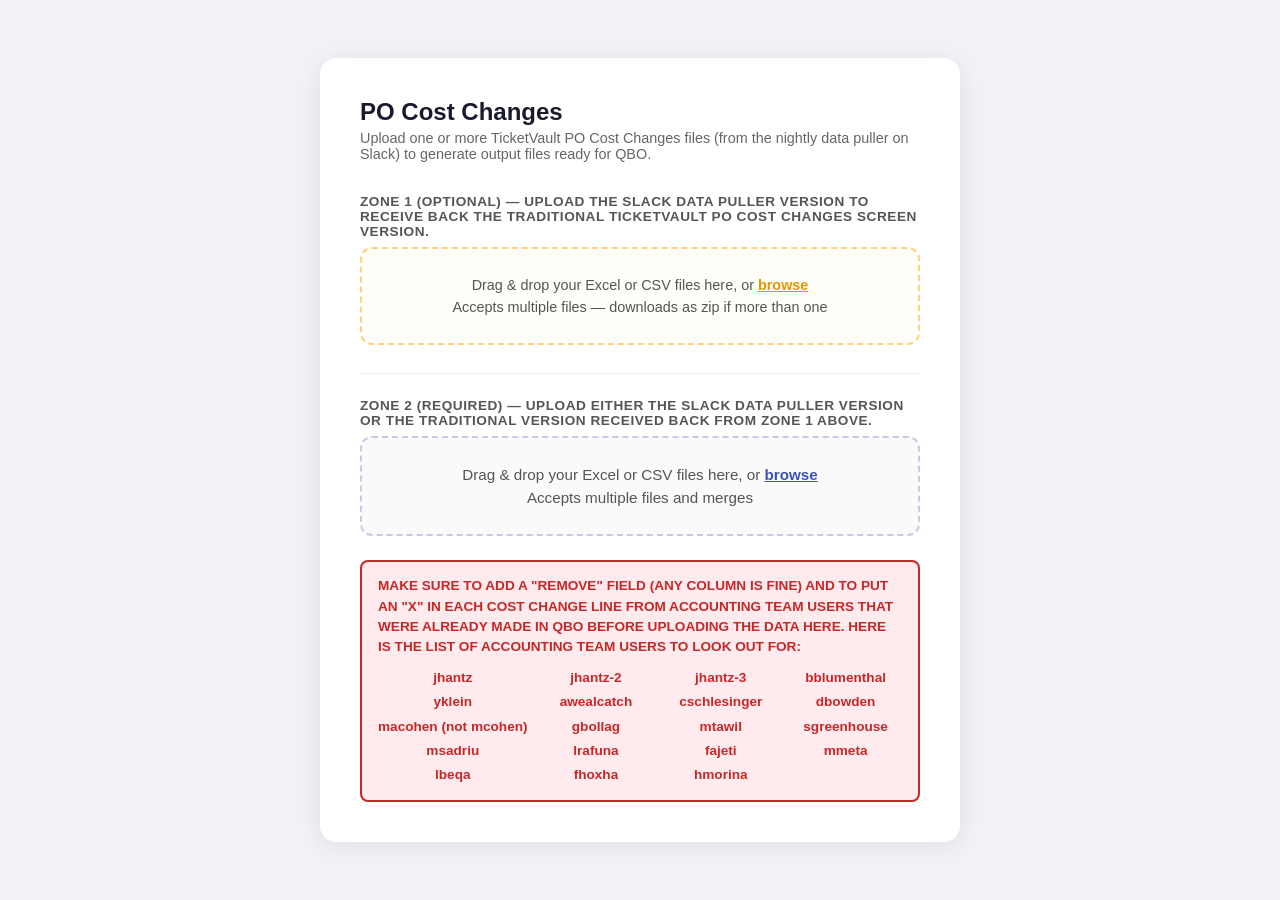
<file: templates/index.html>
<!DOCTYPE html>
<html lang="en">
<head>
  <meta charset="UTF-8" />
  <meta name="viewport" content="width=device-width, initial-scale=1.0" />
  <title>PO Cost Changes</title>
  <style>
    *, *::before, *::after { box-sizing: border-box; margin: 0; padding: 0; }

    body {
      font-family: -apple-system, BlinkMacSystemFont, "Segoe UI", Roboto, sans-serif;
      background: #f0f2f5;
      min-height: 100vh;
      display: flex;
      align-items: center;
      justify-content: center;
      padding: 24px;
      color: #1a1a2e;
    }

    .card {
      position: relative;
      background: #fff;
      border-radius: 16px;
      box-shadow: 0 4px 24px rgba(0,0,0,0.08);
      padding: 40px;
      width: 100%;
      max-width: 640px;
    }

    h1 {
      font-size: 1.5rem;
      font-weight: 700;
      margin-bottom: 4px;
      color: #1a1a2e;
    }

    .subtitle {
      color: #666;
      font-size: 0.9rem;
      margin-bottom: 32px;
    }

    /* Drop zone */
    .drop-zone {
      border: 2px dashed #c5cae9;
      border-radius: 12px;
      padding: 28px 24px;
      text-align: center;
      cursor: pointer;
      transition: border-color 0.2s, background 0.2s;
      background: #fafafa;
    }

    #file-list { margin-top: 12px; }

    .drop-zone.drag-over {
      border-color: #3f51b5;
      background: #e8eaf6;
    }

    .drop-zone svg {
      width: 48px;
      height: 48px;
      color: #9fa8da;
      margin-bottom: 12px;
    }

    .drop-zone p {
      color: #555;
      font-size: 0.95rem;
    }

    .drop-zone .browse-link {
      color: #3f51b5;
      font-weight: 600;
      text-decoration: underline;
      cursor: pointer;
    }

    .drop-zone input[type=file] { display: none; }

    .zone-label {
      margin: 24px 0 8px;
      font-size: 0.85rem;
      font-weight: 600;
      letter-spacing: 0.04em;
      color: #555;
      text-transform: uppercase;
    }
    .zone-label .optional {
      font-weight: 400;
      color: #999;
      text-transform: none;
      letter-spacing: 0;
    }

    #process-btn:hover:not(:disabled) { background: #303f9f; }
    #process-btn:disabled { background: #c5cae9; cursor: not-allowed; }

    .upload-warning {
      margin: 24px 0 0;
      padding: 14px 16px;
      background: #ffebee;
      border: 2px solid #c62828;
      border-radius: 8px;
      color: #c62828;
      font-weight: 700;
      text-transform: uppercase;
      font-size: 0.85rem;
      line-height: 1.5;
      letter-spacing: 0;
    }

    .upload-warning-users {
      margin-top: 10px;
      display: grid;
      grid-template-columns: repeat(4, 1fr);
      gap: 4px 12px;
      text-transform: none;
      letter-spacing: 0;
      font-weight: 600;
      font-size: 0.85rem;
      text-align: center;
      white-space: nowrap;
    }

    .file-hint {
      font-size: 0.8rem;
      color: #999;
      margin-top: 6px;
    }

    /* Status */
    #status-area { margin-top: 24px; display: none; }

    .progress-bar-wrap {
      background: #e8eaf6;
      border-radius: 99px;
      height: 8px;
      overflow: hidden;
      margin-bottom: 10px;
    }

    .progress-bar {
      height: 100%;
      background: #3f51b5;
      border-radius: 99px;
      width: 0%;
      transition: width 0.4s ease;
    }

    .status-text {
      font-size: 0.88rem;
      color: #555;
    }

    /* Results */
    #results-area { margin-top: 28px; display: none; }

    .results-header {
      display: flex;
      align-items: center;
      justify-content: space-between;
      margin-bottom: 16px;
    }

    .results-header h2 {
      font-size: 1rem;
      font-weight: 600;
    }

    .date-badge {
      background: #e8eaf6;
      color: #3f51b5;
      font-size: 0.78rem;
      font-weight: 600;
      padding: 4px 10px;
      border-radius: 99px;
    }

    .download-btn {
      display: flex;
      align-items: center;
      gap: 10px;
      width: 100%;
      padding: 12px 16px;
      border: 1px solid #e0e0e0;
      border-radius: 10px;
      background: #fff;
      cursor: pointer;
      font-size: 0.9rem;
      color: #1a1a2e;
      text-decoration: none;
      margin-bottom: 8px;
      transition: background 0.15s, border-color 0.15s;
    }

    .download-btn:hover {
      background: #f5f5f5;
      border-color: #bdbdbd;
    }

    .download-btn .icon {
      width: 34px;
      height: 34px;
      border-radius: 8px;
      display: flex;
      align-items: center;
      justify-content: center;
      flex-shrink: 0;
    }

    .icon-combined { background: #1D6F42; }
    .icon-zip      { background: #00897b; }
    .icon-company  { background: #1D6F42; border: none; }

    .download-btn .icon svg {
      width: 18px;
      height: 18px;
      color: #fff;
    }

    .icon-company svg { color: #fff; }

    .btn-label { flex: 1; text-align: left; }
    .btn-label strong { display: block; font-size: 0.88rem; }
    .btn-label small { color: #888; font-size: 0.78rem; }

    .stats-table {
      width: 100%;
      border-collapse: collapse;
      font-size: 0.85rem;
      margin-bottom: 4px;
    }
    .stats-table th {
      text-align: left;
      font-weight: 600;
      color: #999;
      font-size: 0.72rem;
      text-transform: uppercase;
      letter-spacing: 0.05em;
      padding: 0 8px 6px;
      border-bottom: 1px solid #e8e8e8;
    }
    .stats-table th:not(:first-child) { text-align: right; }
    .stats-table td {
      padding: 7px 8px;
      border-bottom: 1px solid #f0f0f0;
      color: #333;
    }
    .stats-table td:not(:first-child) { text-align: right; color: #555; }
    .stats-table tr.combined-row td { font-weight: 700; color: #1a1a2e; background: #f7f8ff; }
    .stats-table tr:last-child td { border-bottom: none; }

    .section-label {
      font-size: 0.75rem;
      font-weight: 600;
      text-transform: uppercase;
      letter-spacing: 0.06em;
      color: #999;
      margin: 16px 0 8px;
    }

    .company-grid {
      display: grid;
      grid-template-columns: 1fr 1fr;
      gap: 8px;
    }

    .company-grid .download-btn {
      margin-bottom: 0;
    }

    /* Reset */
    #reset-btn {
      display: block;
      margin: 24px auto 0;
      background: none;
      border: 1px solid #e0e0e0;
      border-radius: 8px;
      color: #666;
      font-size: 0.85rem;
      cursor: pointer;
      padding: 8px 20px;
      transition: background 0.15s, border-color 0.15s;
    }

    #reset-btn:hover { background: #f5f5f5; border-color: #bdbdbd; color: #333; }

    #clear-btn {
      display: none;
      width: 100%;
      margin-top: 10px;
      padding: 11px;
      background: #fdecea;
      border: 1px solid #f5c6cb;
      border-radius: 10px;
      color: #c0392b;
      font-size: 0.9rem;
      font-weight: 600;
      cursor: pointer;
      transition: background 0.15s;
    }
    #clear-btn:hover { background: #fad4d0; }

    /* Error */
    .error-box {
      background: #fdecea;
      border: 1px solid #f5c6cb;
      border-radius: 10px;
      padding: 14px 16px;
      color: #c0392b;
      font-size: 0.88rem;
      margin-top: 16px;
      display: none;
    }
    /* Company-selection modal */
    #modal-overlay {
      display: none; position: fixed; inset: 0;
      background: rgba(0,0,0,0.45); z-index: 100;
      align-items: center; justify-content: center;
    }
    #modal-overlay.active { display: flex; }
    #modal-box {
      background: #fff; border-radius: 16px; border: 0.5px solid #e0e0e0;
      width: 100%; max-width: 480px; padding: 24px; margin: 16px;
    }
    #modal-box h2 { font-size: 18px; font-weight: 600; margin: 0 0 4px; color: #1a1a2e; }
    #modal-box .modal-sub { font-size: 13px; color: #666; margin: 0 0 16px; }
    .modal-header-row { display: flex; align-items: center; justify-content: space-between; margin-bottom: 4px; }
    #modal-sel-count { font-size: 13px; color: #888; }
    .modal-list-wrap { border: 1px solid #e0e0e0; border-radius: 10px; overflow: hidden; margin-bottom: 16px; }
    .modal-select-all-row {
      display: flex; align-items: center; gap: 10px; padding: 10px 14px;
      background: #f8f8f8; border-bottom: 1px solid #e0e0e0; cursor: pointer;
    }
    .modal-select-all-row label { font-size: 13px; font-weight: 600; cursor: pointer; color: #1a1a2e; }
    .modal-combined-only-row {
      display: flex; align-items: flex-start; gap: 10px;
      padding: 12px 14px; margin-bottom: 14px;
      background: #eef0fb; border: 1px solid #d7dbf5; border-radius: 10px;
      cursor: pointer;
    }
    .modal-combined-only-row input[type=checkbox] { margin-top: 2px; flex: none; width: 16px; height: 16px; cursor: pointer; }
    .modal-combined-only-row span { font-size: 13px; color: #1a1a2e; line-height: 1.4; }
    #modal-company-list { max-height: 280px; overflow-y: auto; }
    .modal-company-row {
      display: flex; align-items: center; gap: 10px; padding: 9px 14px;
      border-bottom: 1px solid #f0f0f0; cursor: pointer;
    }
    .modal-company-row:last-child { border-bottom: none; }
    .modal-company-row label { font-size: 13px; color: #1a1a2e; cursor: pointer; flex: 1; }
    .modal-company-row input[type=checkbox],
    .modal-select-all-row input[type=checkbox] { width: 16px; height: 16px; cursor: pointer; flex-shrink: 0; }
    .modal-actions { display: flex; gap: 10px; justify-content: flex-end; }
    #modal-cancel-btn {
      padding: 9px 18px; font-size: 13px; font-weight: 600; border-radius: 10px;
      background: #fff; color: #333; border: 1px solid #cfcfcf; cursor: pointer;
    }
    #modal-cancel-btn:hover { background: #f5f5f5; }
    #modal-generate-btn {
      padding: 9px 20px; font-size: 13px; font-weight: 600; border-radius: 10px;
      background: #3f51b5; color: #fff; border: none; cursor: pointer;
    }
    #modal-generate-btn:hover:not(:disabled) { background: #303f9f; }
    #modal-generate-btn:disabled { background: #c5cae9; cursor: default; }
    /* No-Remove-column warning */
    #remove-warn-overlay {
      display: none; position: fixed; inset: 0;
      background: rgba(0,0,0,0.45); z-index: 110;
      align-items: center; justify-content: center;
    }
    #remove-warn-overlay.active { display: flex; }
    #remove-warn-box {
      background: #fff; border-radius: 16px; border: 0.5px solid #e0e0e0;
      width: 100%; max-width: 480px; padding: 24px; margin: 16px;
    }
    #remove-warn-box h2 { font-size: 18px; font-weight: 600; margin: 0 0 8px; color: #c0392b; }
    #remove-warn-box p { font-size: 13px; color: #555; margin: 0 0 12px; line-height: 1.5; }
    #remove-warn-files {
      margin: 0 0 12px; padding: 10px 14px 10px 30px; list-style: disc;
      background: #fdecea; border: 1px solid #f5c6cb; border-radius: 8px;
      font-size: 13px; color: #c0392b; font-weight: 600;
    }
    #remove-warn-files li { margin: 2px 0; word-break: break-all; }
    #remove-warn-back {
      padding: 9px 22px; font-size: 13px; font-weight: 600; border-radius: 10px;
      background: #2e7d32; color: #fff; border: none; cursor: pointer;
    }
    #remove-warn-back:hover { background: #27682b; }
    #remove-warn-proceed {
      padding: 9px 22px; font-size: 13px; font-weight: 600; border-radius: 10px;
      background: #fff; color: #c0392b; border: 1px solid #c0392b; cursor: pointer;
    }
    #remove-warn-proceed:hover { background: #fdecea; }
    /* Zone 1 — convert (optional) */
    .zone-divider { height: 1px; background: #eee; margin: 28px 0 0; }
    #convert-drop-zone {
      border: 2px dashed #ffd180; border-radius: 12px;
      padding: 28px 24px; text-align: center; cursor: pointer;
      background: #fffdf7; transition: border-color 0.2s, background 0.2s;
    }
    #convert-drop-zone.drag-over { border-color: #e69500; background: #fff8e1; }
    #convert-drop-zone p { color: #555; font-size: 0.9rem; }
    #convert-drop-zone .browse-link { color: #e69500; font-weight: 600; text-decoration: underline; cursor: pointer; }
    #convert-file-list { display: none; margin-top: 12px; }
    #convert-file-list-header { font-size: 0.8rem; font-weight: 600; color: #777; margin-bottom: 6px; }
    .file-item {
      display: flex; align-items: center; justify-content: space-between;
      padding: 7px 10px; border: 1px solid #eee; border-radius: 8px;
      margin-bottom: 6px; font-size: 0.85rem; background: #fafafa;
    }
    .file-item .file-size { color: #999; font-size: 0.78rem; }
    .file-item .file-remove {
      border: none; background: none; color: #c0392b; cursor: pointer;
      font-size: 0.9rem; padding: 0 4px;
    }
    #convert-process-btn {
      display: none; width: 100%; margin-top: 10px; padding: 12px;
      background: #1D6F42; color: #fff; border: 0; border-radius: 10px;
      font-size: 0.95rem; font-weight: 600; cursor: pointer;
    }
    #convert-process-btn:hover { background: #165a34; }
    #convert-status { display: none; margin-top: 12px; }
    #convert-result { display: none; margin-top: 12px; }
    #convert-download-btn {
      display: flex; align-items: center; gap: 8px; width: 100%;
      padding: 12px 16px; background: #1D6F42; color: #fff; border-radius: 10px;
      text-decoration: none; font-size: 0.9rem; font-weight: 600;
      justify-content: center;
    }
    #convert-download-btn:hover { background: #165a34; }
    #convert-result .convert-secondary {
      display: flex; gap: 10px; margin-top: 8px; justify-content: center;
    }
    #convert-result .convert-secondary button {
      background: none; border: 1px solid #e0e0e0; border-radius: 8px;
      color: #666; font-size: 0.82rem; cursor: pointer; padding: 7px 16px;
    }
    #convert-result .convert-secondary button:hover { background: #f5f5f5; }
  </style>
</head>
<body>
<div class="card">
  <h1>PO Cost Changes</h1>
  <p class="subtitle">Upload one or more TicketVault PO Cost Changes files (from the nightly data puller on Slack) to generate output files ready for QBO.</p>

  <div id="zone1-section">
  <p class="zone-label">Zone 1 (Optional) — Upload the Slack data puller version to receive back the traditional TicketVault PO Cost Changes screen version.</p>
  <div id="convert-drop-zone">
    <p>Drag &amp; drop your Excel or CSV files here, or <span class="browse-link" id="convert-browse-link">browse</span></p>
    <p class="file-hint">Accepts multiple files — downloads as zip if more than one</p>
  </div>
  <input type="file" id="convert-file-input" accept=".xlsx,.xlsm,.xls,.csv" style="display:none;" multiple />
  <div id="convert-file-list">
    <div id="convert-file-list-header"></div>
    <div id="convert-file-list-items"></div>
  </div>
  <button id="convert-process-btn">Convert Files</button>
  <div id="convert-status">
    <div class="progress-bar-wrap"><div class="progress-bar" style="width:60%"></div></div>
    <p class="status-text" id="convert-status-text">Converting…</p>
  </div>
  <div id="convert-result">
    <a id="convert-download-btn" href="#" download><span id="convert-download-label">Download File</span></a>
    <div class="convert-secondary">
      <button id="convert-again">Convert another</button>
      <button id="convert-clear-btn">Clear</button>
    </div>
  </div>

  <div class="zone-divider"></div>
  </div>
  <p class="zone-label" id="zone2-label">Zone 2 (Required) — Upload either the Slack data puller version or the traditional version received back from Zone 1 above.</p>

  <div id="drop-zone" class="drop-zone">
    <p>Drag &amp; drop your Excel or CSV files here, or <span class="browse-link" id="browse-link">browse</span></p>
    <p class="file-hint">Accepts multiple files and merges</p>
    <input type="file" id="file-input" accept=".xlsx,.xlsm,.xls,.csv" multiple />
  </div>

  <div id="file-list">
    <div id="file-list-header"></div>
    <div id="file-list-items"></div>
  </div>

  <div id="upload-screen-warning" class="upload-warning">
    MAKE SURE TO ADD A "REMOVE" FIELD (ANY COLUMN IS FINE) AND TO PUT AN "X" IN EACH COST CHANGE LINE FROM ACCOUNTING TEAM USERS THAT WERE ALREADY MADE IN QBO BEFORE UPLOADING THE DATA HERE. HERE IS THE LIST OF ACCOUNTING TEAM USERS TO LOOK OUT FOR:
    <div class="upload-warning-users">
      <span>jhantz</span><span>jhantz-2</span><span>jhantz-3</span><span>bblumenthal</span>
      <span>yklein</span><span>awealcatch</span><span>cschlesinger</span><span>dbowden</span>
      <span>macohen (not mcohen)</span><span>gbollag</span><span>mtawil</span><span>sgreenhouse</span>
      <span>msadriu</span><span>lrafuna</span><span>fajeti</span><span>mmeta</span>
      <span>lbeqa</span><span>fhoxha</span><span>hmorina</span>
    </div>
  </div>

  <button id="process-btn" style="display:none; margin-top:20px; width:100%; padding:14px; background:#3f51b5; color:white; border:0; border-radius:8px; font-size:1rem; font-weight:600; cursor:pointer;" disabled>Add files to continue</button>

  <div class="error-box" id="error-box"></div>

  <div id="status-area">
    <div class="progress-bar-wrap">
      <div class="progress-bar" id="progress-bar"></div>
    </div>
    <p class="status-text" id="status-text">Uploading file…</p>
  </div>

  <div id="results-area">
    <div class="results-header">
      <h2>Files ready to download</h2>
      <span class="date-badge" id="date-badge"></span>
    </div>

    <div id="excluded-banner" style="display:none; margin: 12px 0; padding: 10px 14px; background:#fff8e1; border-left:4px solid #ffb300; border-radius:6px; font-size:0.9rem; color:#5d4037;"></div>
    <div id="ignored-banner" style="display:none; margin: 12px 0; padding: 10px 14px; background:#eceff1; border-left:4px solid #607d8b; border-radius:6px; font-size:0.9rem; color:#37474f;"></div>

    <div class="upload-warning">
      MAKE SURE TO REVIEW VENDOR NAMES AND CATEGORIZATIONS OF DUE FROM VENDORS OPEN AND TC BEFORE UPLOADING TO QBO.
    </div>

    <a class="download-btn" id="btn-zip" href="#" download>
      <span class="icon icon-zip">
        <svg xmlns="http://www.w3.org/2000/svg" fill="none" viewBox="0 0 24 24" stroke="currentColor">
          <path stroke-linecap="round" stroke-linejoin="round" stroke-width="2"
            d="M4 16v1a3 3 0 003 3h10a3 3 0 003-3v-1m-4-4l-4 4m0 0l-4-4m4 4V4"/>
        </svg>
      </span>
      <span class="btn-label">
        <strong>Download All (.zip)</strong>
        <small>Includes combined file + all company files</small>
      </span>
    </a>

    <p class="section-label">Summary</p>
    <table class="stats-table" id="stats-table">
      <thead>
        <tr>
          <th>Company</th>
          <th>Rows</th>
          <th>Total Cost Change</th>
        </tr>
      </thead>
      <tbody id="stats-body"></tbody>
    </table>

    <a class="download-btn" id="btn-combined" href="#" download style="margin-top:20px;">
      <span class="icon icon-combined">
        <svg xmlns="http://www.w3.org/2000/svg" fill="none" viewBox="0 0 24 24" stroke="currentColor">
          <path stroke-linecap="round" stroke-linejoin="round" stroke-width="2"
            d="M9 12h6m-6 4h6m2 5H7a2 2 0 01-2-2V5a2 2 0 012-2h5.586a1 1 0 01.707.293l5.414 5.414A1 1 0 0119 9.414V19a2 2 0 01-2 2z"/>
        </svg>
      </span>
      <span class="btn-label">
        <strong>Combined</strong>
        <small>All companies in one multi-tab workbook</small>
      </span>
    </a>

    <p class="section-label" style="margin-top:20px;">Expenses — QBO Import Format (one per company)</p>
    <div class="company-grid" id="company-grid"></div>

    <p class="section-label" style="margin-top:20px;">Bills — QBO Import Format (one per company)</p>
    <div class="company-grid" id="bills-grid"></div>
  </div>

  <button id="reset-btn" style="display:none;">Process another file</button>
  <button id="clear-btn">✕ Clear</button>
</div>

<div id="modal-overlay">
  <div id="modal-box">
    <div class="modal-header-row">
      <h2>Select companies</h2>
      <span id="modal-sel-count"></span>
    </div>
    <p class="modal-sub">Choose which companies to include in the output files.</p>
    <label class="modal-combined-only-row" for="modal-combined-only">
      <input type="checkbox" id="modal-combined-only" onchange="onCombinedOnlyToggle()" />
      <span><strong>Combined file only</strong> — include all companies, skip individual files (fastest)</span>
    </label>
    <div class="modal-list-wrap">
      <label class="modal-select-all-row" for="modal-select-all">
        <input type="checkbox" id="modal-select-all" />
        <label for="modal-select-all">Select all</label>
      </label>
      <div id="modal-company-list"></div>
    </div>
    <div class="modal-actions">
      <button id="modal-cancel-btn" onclick="cancelSelection()">Cancel</button>
      <button id="modal-generate-btn" onclick="generateFiles()" disabled>Generate files</button>
    </div>
  </div>
</div>

<div id="remove-warn-overlay">
  <div id="remove-warn-box">
    <h2>“Remove” column missing</h2>
    <p>The required <strong>Remove</strong> column wasn’t found in:</p>
    <ul id="remove-warn-files"></ul>
    <p>Add a <strong>Remove</strong> column (put an <strong>X</strong> on each accounting-team cost-change line already entered in QBO) to each file listed above, then try again — or proceed anyway to process every row as-is.</p>
    <div class="modal-actions">
      <button id="remove-warn-back">Go Back</button>
      <button id="remove-warn-proceed">Proceed Anyway</button>
    </div>
  </div>
</div>

<script>
  const dropZone   = document.getElementById("drop-zone");
  const fileInput  = document.getElementById("file-input");
  const browseLink = document.getElementById("browse-link");
  const statusArea = document.getElementById("status-area");
  const progressBar = document.getElementById("progress-bar");
  const statusText = document.getElementById("status-text");
  const resultsArea = document.getElementById("results-area");
  const errorBox   = document.getElementById("error-box");
  const resetBtn   = document.getElementById("reset-btn");
  const clearBtn   = document.getElementById("clear-btn");

  let currentJobId = null;
  let pollTimer = null;
  let ccFiles = [];   // PO Cost Changes files staged
  let _jobId = null;  // job awaiting company selection
  let _data = null;   // status payload for that job

  // ── Zone 1: reformat a raw export into the Converted layout ─────────────
  (function setupConvert() {
    const dz     = document.getElementById("convert-drop-zone");
    const input  = document.getElementById("convert-file-input");
    const browse = document.getElementById("convert-browse-link");
    const status = document.getElementById("convert-status");
    const statusText = document.getElementById("convert-status-text");
    const result = document.getElementById("convert-result");
    const dl     = document.getElementById("convert-download-btn");
    const dlLabel = document.getElementById("convert-download-label");
    const procBtn = document.getElementById("convert-process-btn");
    let files = [];

    function render() {
      const listEl = document.getElementById("convert-file-list");
      const header = document.getElementById("convert-file-list-header");
      const items  = document.getElementById("convert-file-list-items");
      if (files.length === 0) { listEl.style.display = "none"; procBtn.style.display = "none"; return; }
      header.textContent = `${files.length} file${files.length > 1 ? "s" : ""} selected`;
      items.innerHTML = "";
      files.forEach((f, idx) => {
        const size = f.size < 1024*1024 ? (f.size/1024).toFixed(1)+"KB" : (f.size/1024/1024).toFixed(1)+"MB";
        const div = document.createElement("div");
        div.className = "file-item";
        div.innerHTML = `<span class="file-name">📄 ${f.name}</span><span class="file-size">${size}</span><button class="file-remove" title="Remove">✕</button>`;
        div.querySelector(".file-remove").addEventListener("click", () => { files.splice(idx, 1); render(); });
        items.appendChild(div);
      });
      listEl.style.display = "block";
      procBtn.style.display = "block";
    }

    function add(fileList) {
      Array.from(fileList).forEach(f => {
        if (!files.some(x => x.name === f.name && x.size === f.size)) files.push(f);
      });
      render();
    }

    function reset() {
      files = []; render();
      result.style.display = "none"; status.style.display = "none";
      dz.style.display = ""; input.value = "";
    }
    window.__resetZone1 = reset;   // let the Zone 2 flow clear Zone 1 too

    browse.addEventListener("click", e => { e.stopPropagation(); input.click(); });
    dz.addEventListener("click", () => input.click());
    input.addEventListener("change", () => { if (input.files.length) add(input.files); input.value = ""; });
    dz.addEventListener("dragover", e => { e.preventDefault(); dz.classList.add("drag-over"); });
    dz.addEventListener("dragleave", () => dz.classList.remove("drag-over"));
    dz.addEventListener("drop", e => { e.preventDefault(); dz.classList.remove("drag-over"); if (e.dataTransfer.files.length) add(e.dataTransfer.files); });
    procBtn.addEventListener("click", () => { if (files.length) convert(); });
    document.getElementById("convert-again").addEventListener("click", reset);
    document.getElementById("convert-clear-btn").addEventListener("click", reset);

    async function convert() {
      const arr = files.slice();
      dz.style.display = "none";
      document.getElementById("convert-file-list").style.display = "none";
      procBtn.style.display = "none";
      result.style.display = "none";
      status.style.display = "block";
      statusText.textContent = arr.length > 1 ? `Converting ${arr.length} files…` : "Converting…";
      try {
        const single = arr.length === 1;
        const fd = new FormData();
        arr.forEach(f => fd.append("file", f));
        const res = await fetch(single ? "/convert" : "/convert_zip", { method: "POST", body: fd });
        if (!res.ok) {
          let msg = "Conversion failed";
          try { msg = (await res.json()).error || msg; } catch (e) {}
          statusText.textContent = "Error: " + msg;
          dz.style.display = "";
          return;
        }
        const blob = await res.blob();
        const url = URL.createObjectURL(blob);
        dl.href = url;
        if (single) {
          const base = arr[0].name.replace(/\.[^.]+$/, "");
          dl.download = `${base} (converted).xlsx`;
          dlLabel.textContent = "Download File";
        } else {
          dl.download = "PO Cost Changes (converted).zip";
          dlLabel.textContent = "Download ZIP folder";
        }
        status.style.display = "none";
        result.style.display = "block";
        files = [];
      } catch (e) {
        statusText.textContent = "Error: " + e.message;
        dz.style.display = "";
      }
    }
  })();

  browseLink.addEventListener("click", () => fileInput.click());
  fileInput.addEventListener("change", () => {
    if (fileInput.files.length) stageCcFiles(fileInput.files);
    fileInput.value = "";
  });

  dropZone.addEventListener("dragover", e => { e.preventDefault(); dropZone.classList.add("drag-over"); });
  dropZone.addEventListener("dragleave", () => dropZone.classList.remove("drag-over"));
  dropZone.addEventListener("drop", e => {
    e.preventDefault();
    dropZone.classList.remove("drag-over");
    if (e.dataTransfer.files.length) stageCcFiles(e.dataTransfer.files);
  });

  function stageCcFiles(fileList) {
    Array.from(fileList).forEach(f => {
      if (!ccFiles.some(x => x.name === f.name && x.size === f.size)) ccFiles.push(f);
    });
    renderCcList();
  }

  function removeCcFile(idx) {
    ccFiles.splice(idx, 1);
    renderCcList();
  }

  function renderCcList() {
    const listEl = document.getElementById("file-list");
    const header = document.getElementById("file-list-header");
    const items  = document.getElementById("file-list-items");
    if (ccFiles.length === 0) {
      listEl.style.display = "none";
      refreshProcessButton();
      return;
    }
    header.textContent = `${ccFiles.length} file${ccFiles.length > 1 ? "s" : ""} selected`;
    items.innerHTML = "";
    ccFiles.forEach((f, idx) => {
      const size = f.size < 1024*1024 ? (f.size/1024).toFixed(1)+"KB" : (f.size/1024/1024).toFixed(1)+"MB";
      const div = document.createElement("div");
      div.className = "file-item";
      div.innerHTML = `<span class="file-name">📄 ${f.name}</span><span class="file-size">${size}</span><button class="file-remove" title="Remove">✕</button>`;
      div.querySelector(".file-remove").addEventListener("click", () => removeCcFile(idx));
      items.appendChild(div);
    });
    listEl.style.display = "block";
    refreshProcessButton();
  }

  function refreshProcessButton() {
    const btn = document.getElementById("process-btn");
    const ready = ccFiles.length > 0;
    btn.disabled = !ready;
    btn.style.display = ready ? "block" : "none";
    // Surface the Clear button on the upload screen too — a way to back out.
    clearBtn.style.display = ready ? "block" : "none";
    if (ready) {
      btn.textContent = `Process ${ccFiles.length} file${ccFiles.length > 1 ? "s" : ""}`;
    }
  }

  function resetAll() {
    currentJobId = null;
    _jobId = null; _data = null;
    document.getElementById("modal-overlay").classList.remove("active");
    document.getElementById("remove-warn-overlay").classList.remove("active");
    clearInterval(pollTimer);
    resultsArea.style.display = "none";
    statusArea.style.display = "none";
    errorBox.style.display = "none";
    resetBtn.style.display = "none";
    clearBtn.style.display = "none";
    dropZone.style.display = "";
    document.getElementById("zone2-label").style.display = "";
    document.getElementById("upload-screen-warning").style.display = "";
    document.getElementById("file-list").style.display = "none";
    fileInput.value = "";
    ccFiles = [];
    renderCcList();
    progressBar.style.width = "0%";
    // Bring Zone 1 back (hidden once Zone 2 finished) and clear its state.
    const z1 = document.getElementById("zone1-section");
    if (z1) z1.style.display = "";
    if (window.__resetZone1) window.__resetZone1();
  }

  document.getElementById("process-btn").addEventListener("click", () => {
    if (ccFiles.length === 0) return;
    startProcessing();
  });

  clearBtn.addEventListener("click", resetAll);
  resetBtn.addEventListener("click", () => {
    resetAll();
  });

  function showError(msg) {
    errorBox.textContent = msg;
    errorBox.style.display = "block";
    statusArea.style.display = "none";
    resetBtn.style.display = "block";
  }

  async function startProcessing(force = false) {
    if (ccFiles.length === 0) return;
    errorBox.style.display = "none";

    // Upload + validate first. A file missing its Remove column raises a soft
    // block the user can override with "Proceed Anyway" (force=true), which
    // re-submits and processes every row as-is.
    const formData = new FormData();
    ccFiles.forEach(f => formData.append("file", f));
    if (force) formData.append("force", "true");

    let res, data;
    try {
      res = await fetch("/upload", { method: "POST", body: formData });
      data = await res.json();
    } catch (e) {
      showError("Upload failed. Please try again."); return;
    }
    if (res.status === 400 && data.missing_remove) {
      showRemoveBlock(data.missing_remove);
      return;
    }
    if (data.error) { showError(data.error); return; }

    // Validated — switch to the processing view.
    const jobId = data.job_id;
    currentJobId = jobId;
    document.getElementById("zone2-label").style.display = "none";
    document.getElementById("file-list").style.display = "none";
    dropZone.style.display = "none";
    document.getElementById("process-btn").style.display = "none";
    document.getElementById("upload-screen-warning").style.display = "none";
    statusArea.style.display = "block";
    resultsArea.style.display = "none";
    resetBtn.style.display = "none";
    clearBtn.style.display = "block";
    progressBar.style.width = "40%";
    statusText.textContent = "Processing file…";
    pollTimer = setInterval(() => pollStatus(jobId), 1500);
  }

  async function pollStatus(jobId) {
    if (currentJobId !== jobId) { clearInterval(pollTimer); return; }
    try {
      const res = await fetch(`/status/${jobId}`);
      const data = await res.json();

      if (data.status === "processing") {
        const w = parseFloat(progressBar.style.width) || 40;
        progressBar.style.width = Math.min(w + 8, 88) + "%";
        return;
      }
      clearInterval(pollTimer);

      if (data.status === "error") { showError("Processing error: " + data.message); return; }
      if (data.status === "done") showModal(jobId, data);
    } catch (e) {
      clearInterval(pollTimer);
      showError("Lost connection. Please reload and try again.");
    }
  }

  function showRemoveBlock(missingFiles) {
    const ul = document.getElementById("remove-warn-files");
    ul.innerHTML = "";
    (missingFiles || []).forEach(name => {
      const li = document.createElement("li");
      li.textContent = name;
      ul.appendChild(li);
    });
    document.getElementById("remove-warn-overlay").classList.add("active");
  }
  document.getElementById("remove-warn-back").addEventListener("click", () => {
    // Go Back — dismiss and let the user add the Remove column.
    document.getElementById("remove-warn-overlay").classList.remove("active");
  });
  document.getElementById("remove-warn-proceed").addEventListener("click", () => {
    // Proceed Anyway — re-submit with force=true so every row is processed as-is.
    document.getElementById("remove-warn-overlay").classList.remove("active");
    startProcessing(true);
  });

  function showModal(jobId, data) {
    progressBar.style.width = "100%";
    statusText.textContent = "Done!";
    _jobId = jobId;
    _data = data;

    const allCompanies = data.all_companies || [];
    const list = document.getElementById("modal-company-list");
    list.innerHTML = "";
    allCompanies.forEach(company => {
      const row = document.createElement("label");
      row.className = "modal-company-row";
      const cb = document.createElement("input");
      cb.type = "checkbox";
      cb.value = company;
      cb.checked = false;
      cb.addEventListener("change", updateModalCount);
      const lbl = document.createElement("span");
      lbl.textContent = company;
      lbl.style.cssText = "font-size:13px; color:#1a1a2e; cursor:pointer; flex:1;";
      row.appendChild(cb);
      row.appendChild(lbl);
      list.appendChild(row);
    });

    const sa = document.getElementById("modal-select-all");
    sa.checked = false;
    sa.indeterminate = false;
    // Combined-only starts off; re-enable the company list in case a prior run left it disabled.
    const co = document.getElementById("modal-combined-only");
    if (co) co.checked = false;
    const wrap = document.querySelector(".modal-list-wrap");
    if (wrap) { wrap.style.opacity = ""; wrap.style.pointerEvents = ""; }
    sa.onchange = function() {
      document.querySelectorAll("#modal-company-list input[type=checkbox]").forEach(cb => {
        cb.checked = this.checked;
      });
      updateModalCount();
    };

    updateModalCount();
    document.getElementById("modal-overlay").classList.add("active");
  }

  function onCombinedOnlyToggle() {
    const on = document.getElementById("modal-combined-only").checked;
    const wrap = document.querySelector(".modal-list-wrap");
    if (wrap) {
      // Grey out / disable the per-company list — combined-only includes everyone.
      wrap.style.opacity = on ? "0.45" : "";
      wrap.style.pointerEvents = on ? "none" : "";
    }
    updateModalCount();
  }

  function updateModalCount() {
    const combinedOnly = document.getElementById("modal-combined-only") &&
                         document.getElementById("modal-combined-only").checked;
    const cbs = document.querySelectorAll("#modal-company-list input[type=checkbox]");
    const total = cbs.length;
    const checked = [...cbs].filter(c => c.checked).length;
    document.getElementById("modal-sel-count").textContent =
      combinedOnly ? "Combined file only" : `${checked} of ${total} selected`;
    const sa = document.getElementById("modal-select-all");
    sa.checked = checked === total && total > 0;
    sa.indeterminate = checked > 0 && checked < total;
    // Generate is enabled when combined-only is on, or at least one company is picked.
    document.getElementById("modal-generate-btn").disabled = combinedOnly ? false : (checked === 0);
  }

  function closeModal() {
    document.getElementById("modal-overlay").classList.remove("active");
  }

  function cancelSelection() {
    // Abandon this job and return to the upload screen.
    resetAll();
  }

  async function pollConfigureStatus(jobId, timeoutMs = 300000) {
    // Poll /configure_status until files are ready or an error is reported.
    // Used when /configure responds asynchronously. Tolerates transient
    // network blips and a not-yet-written status file.
    const start = Date.now();
    while (Date.now() - start < timeoutMs) {
      await new Promise(r => setTimeout(r, 600));
      try {
        const r = await fetch(`/configure_status/${jobId}`);
        const st = await r.json();
        if (st.status === "ready" || st.status === "error") return st;
      } catch (e) {
        // transient — keep polling
      }
    }
    return { status: "error", message: "timed out waiting for files to generate" };
  }

  async function generateFiles() {
    const combinedOnly = document.getElementById("modal-combined-only") &&
                         document.getElementById("modal-combined-only").checked;
    const selected = [...document.querySelectorAll("#modal-company-list input[type=checkbox]")]
      .filter(cb => cb.checked).map(cb => cb.value);
    if (!combinedOnly && selected.length === 0) return;

    const btn = document.getElementById("modal-generate-btn");
    btn.disabled = true;
    btn.textContent = "Generating…";
    try {
      const res = await fetch(`/configure/${_jobId}`, {
        method: "POST",
        headers: { "Content-Type": "application/json" },
        body: JSON.stringify(combinedOnly ? { combined_only: true }
                                          : { selected_companies: selected }),
      });
      let result = await res.json();
      // The backend may answer synchronously ("ready") or asynchronously
      // ("generating", then report progress/result via /configure_status).
      // Handle both so a version skew between page and server can't wedge here.
      if (result.status === "generating") {
        result = await pollConfigureStatus(_jobId);
      }
      if (result.status !== "ready") {
        closeModal();
        const detail = result.message
          || `unexpected response (status: ${result.status || "?"}, HTTP ${res.status}). ` +
             `If this keeps happening, hard-refresh the page (Ctrl/Cmd+Shift+R) and try again.`;
        showError("Error generating files: " + detail);
        return;
      }
      closeModal();
      showResults(_jobId, {
        ..._data,
        combined_only: combinedOnly,
        selected_companies: result.selected_companies,
        companies: result.companies,
        bills_companies: result.bills_companies,
      });
    } catch (e) {
      closeModal();
      showError("Failed to generate files (" + ((e && e.message) || "network error") + "). Please try again.");
    } finally {
      btn.disabled = false;
      btn.textContent = "Generate files";
    }
  }

  function showResults(jobId, data) {
    progressBar.style.width = "100%";
    statusText.textContent = "Done!";

    // Zone 1 is no longer relevant once Zone 2 has produced output — hide the
    // whole section and clear any files staged/converted there.
    const z1 = document.getElementById("zone1-section");
    if (z1) z1.style.display = "none";
    if (window.__resetZone1) window.__resetZone1();

    setTimeout(() => {
      statusArea.style.display = "none";
      resultsArea.style.display = "block";
      resetBtn.style.display = "block";
    }, 400);

    document.getElementById("date-badge").textContent = data.date_range;
    document.getElementById("btn-zip").href = `/download/${jobId}/all`;
    document.getElementById("btn-combined").href = `/download/${jobId}/combined`;

    // Combined-only: only the combined workbook exists, so hide the zip and the
    // per-company Expenses/Bills download sections.
    const combinedOnly = !!data.combined_only;
    const zipBtn = document.getElementById("btn-zip");
    if (zipBtn) zipBtn.style.display = combinedOnly ? "none" : "";
    const expGrid = document.getElementById("company-grid");
    const expLabel = expGrid ? expGrid.previousElementSibling : null;
    if (expGrid) expGrid.style.display = combinedOnly ? "none" : "";
    if (expLabel && expLabel.classList.contains("section-label"))
      expLabel.style.display = combinedOnly ? "none" : "";

    // Excluded banner — show if any rows were removed via the Remove=X flag.
    const excluded = data.excluded || {row_count: 0, po_count: 0, total_adjustment: 0};
    const banner = document.getElementById("excluded-banner");
    if (excluded.row_count > 0) {
      const amt = (excluded.total_adjustment || 0).toLocaleString("en-US",
        {style: "currency", currency: "USD"});
      banner.textContent = `Excluded ${excluded.row_count.toLocaleString()} row${excluded.row_count === 1 ? "" : "s"} (covering ${excluded.po_count.toLocaleString()} PO #${excluded.po_count === 1 ? "" : "s"}, ${amt}) flagged Remove = X or created the same day as the cost change. See the Excluded tab in the combined workbook.`;
      banner.style.display = "block";
    } else {
      banner.style.display = "none";
    }

    // Ignored-companies banner — show if any uploaded rows came from a
    // company that's not in the QBO master mapping (those are skipped
    // entirely; they don't appear on Source Data either).
    const ignored = data.ignored_companies || {};
    const ignoredEntries = Object.entries(ignored);
    const ignoredBanner = document.getElementById("ignored-banner");
    if (ignoredEntries.length > 0) {
      const totalRows = ignoredEntries.reduce((a, [, v]) => a + v, 0);
      const list = ignoredEntries
        .sort((a, b) => b[1] - a[1])
        .map(([name, count]) => `${name} (${count.toLocaleString()})`)
        .join(", ");
      ignoredBanner.textContent = `Ignored ${totalRows.toLocaleString()} row${totalRows === 1 ? "" : "s"} from compan${ignoredEntries.length === 1 ? "y" : "ies"} not in the QBO master list: ${list}.`;
      ignoredBanner.style.display = "block";
    } else {
      ignoredBanner.style.display = "none";
    }

    // Populate stats table
    const statsBody = document.getElementById("stats-body");
    statsBody.innerHTML = "";
    const stats = data.stats || {};
    const allCompanies = data.selected_companies || data.all_companies || data.companies || [];

    // Combined row first
    if (stats["Combined"]) {
      const tr = document.createElement("tr");
      tr.className = "combined-row";
      tr.innerHTML = `<td>Combined</td><td>${stats["Combined"].rows.toLocaleString()}</td><td>$${stats["Combined"].total_cost.toLocaleString("en-US", {minimumFractionDigits:2, maximumFractionDigits:2})}</td>`;
      statsBody.appendChild(tr);
    }
    // All company rows — no opacity difference
    allCompanies.forEach(company => {
      const s = stats[company] || {rows: 0, total_cost: 0};
      const tr = document.createElement("tr");
      tr.innerHTML = `<td>${company}</td><td>${s.rows.toLocaleString()}</td><td>$${s.total_cost.toLocaleString("en-US", {minimumFractionDigits:2, maximumFractionDigits:2})}</td>`;
      statsBody.appendChild(tr);
    });

    // Build company grid — per-company Expenses files (Combined now lives in
    // its own button above the Expenses heading).
    const grid = document.getElementById("company-grid");
    grid.innerHTML = "";

    // Company buttons — all shown, no opacity difference
    const companiesWithData = new Set(data.companies);
    allCompanies.forEach(company => {
      const hasData = companiesWithData.has(company);
      const el = document.createElement(hasData ? "a" : "div");
      el.className = "download-btn";
      if (hasData) {
        el.href = `/download/${jobId}/company/${encodeURIComponent(company)}`;
        el.download = "";
      } else {
        el.style.opacity = "0.4";
        el.style.cursor = "default";
        el.style.pointerEvents = "none";
      }
      el.innerHTML = `
        <span class="icon icon-company">
          <svg xmlns="http://www.w3.org/2000/svg" fill="none" viewBox="0 0 24 24" stroke="currentColor">
            <path stroke-linecap="round" stroke-linejoin="round" stroke-width="2"
              d="M9 12h6m-6 4h6m2 5H7a2 2 0 01-2-2V5a2 2 0 012-2h5.586a1 1 0 01.707.293l5.414 5.414A1 1 0 0119 9.414V19a2 2 0 01-2 2z"/>
          </svg>
        </span>
        <span class="btn-label"><strong>${company}</strong>${!hasData ? '<small>No data</small>' : ''}</span>`;
      grid.appendChild(el);
    });

    // Bills files (QBO import format) — one per company that has positive
    // adjustments. Section hidden entirely if there are none.
    const billsGrid = document.getElementById("bills-grid");
    const billsLabel = billsGrid.previousElementSibling;
    billsGrid.innerHTML = "";
    const billsCompanies = data.bills_companies || [];
    if (billsCompanies.length === 0) {
      billsGrid.style.display = "none";
      if (billsLabel && billsLabel.classList.contains("section-label")) billsLabel.style.display = "none";
    } else {
      billsGrid.style.display = "";
      if (billsLabel && billsLabel.classList.contains("section-label")) billsLabel.style.display = "";
      billsCompanies.forEach(company => {
        const el = document.createElement("a");
        el.className = "download-btn";
        el.href = `/download/${jobId}/bills/${encodeURIComponent(company)}`;
        el.download = "";
        el.innerHTML = `
          <span class="icon icon-company">
            <svg xmlns="http://www.w3.org/2000/svg" fill="none" viewBox="0 0 24 24" stroke="currentColor">
              <path stroke-linecap="round" stroke-linejoin="round" stroke-width="2"
                d="M9 12h6m-6 4h6m2 5H7a2 2 0 01-2-2V5a2 2 0 012-2h5.586a1 1 0 01.707.293l5.414 5.414A1 1 0 0119 9.414V19a2 2 0 01-2 2z"/>
            </svg>
          </span>
          <span class="btn-label"><strong>${company}</strong><small>Bills · QBO format</small></span>`;
        billsGrid.appendChild(el);
      });
    }
  }
</script>
</body>
</html>
</file>
